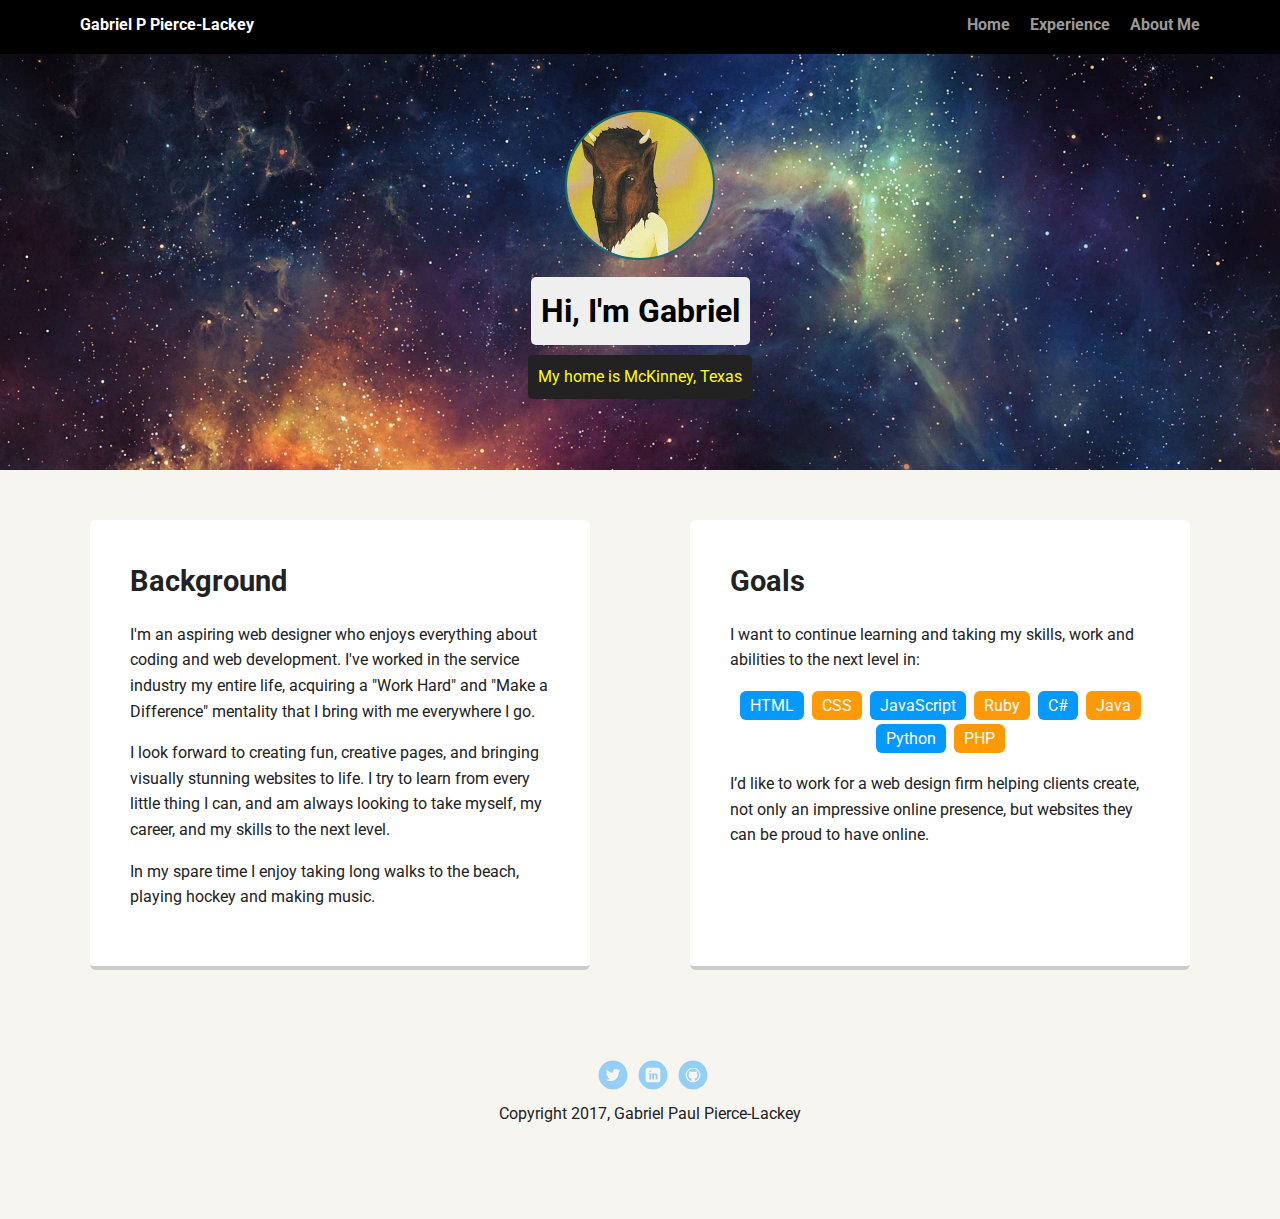
<file: index.html>
<!doctype html>
<html lang="en">
<head>
  <meta charset="utf-8">
  <title>Gabriel P Pierce-Lackey's Profile</title>
  <meta name="viewport" content="width=device-width, initial-scale=1.0">
  <link rel="stylesheet" href="styles.css">
  <link href="https://fonts.googleapis.com/css?family=Muli%7CRoboto:400,300,500,700,900" rel="stylesheet"></head>
  <body>

    <div class="main-nav">
        <ul class="nav">
          <li class="name">Gabriel P Pierce-Lackey</li>
          <li><a href="index.html">Home</a></li>
          <li><a href="experience.html">Experience</a></li>
          <li><a href="aboutme.html">About Me</a></li>
        </ul>
    </div>

    <header>
      <img src="images/me.png" alt="Drawing of Gabriel Pierce-Lackey" class="profile-image">
      <h1 class="tag name">Hi, I'm Gabriel</h1>
      <p class="tag location">My home is McKinney, Texas</p>
    </header>

    <main class="flex">
      <div class="card">
        <h2>Background</h2>
        <p>I'm an aspiring web designer who enjoys everything about coding and web development. I've worked in the service industry my entire life, acquiring a "Work Hard" and "Make a Difference" mentality that I bring with me everywhere I go. </p>
        <p>I look forward to creating fun, creative pages, and bringing visually stunning websites to life. I try to learn from every little thing I can, and am always looking to take myself, my career, and my skills to the next level.</p> <p>In my spare time I enjoy taking long walks to the beach, playing hockey and making music.</p>
      </div> 

      <div class="card">
        <h2>Goals</h2>
        <p>I want to continue learning and taking my skills, work and abilities to the next level in:</p>
        <ul class="skills">
          <li>HTML</li>
          <li>CSS</li>
          <li>JavaScript</li>
          <li>Ruby</li>
          <li>C#</li>
          <li>Java</li>
          <li>Python</li>
          <li>PHP</li>
        </ul>
        <p>I’d like to work for a web design firm helping clients create, not only an impressive online presence, but websites they can be proud to have online.</p>
      </div> 

    </main>
    <footer>
      <ul>
        <li><a href="https://twitter.com/GPierceLackey" class="social twitter">Twitter</a></li>
        <li><a href="https://www.linkedin.com/in/gabriel-pierce-lackey-418a00147/?trk=uno-choose-ge-no-intent&dl=no" class="social linkedin">LinkedIn</a></li>
        <li><a href="https://github.com/Gaber64" class="social github">Github</a></li>
      </ul>
      <p class="copyright">Copyright 2017, Gabriel Paul Pierce-Lackey</p>
    </footer>
  </body>
  </html>
</file>
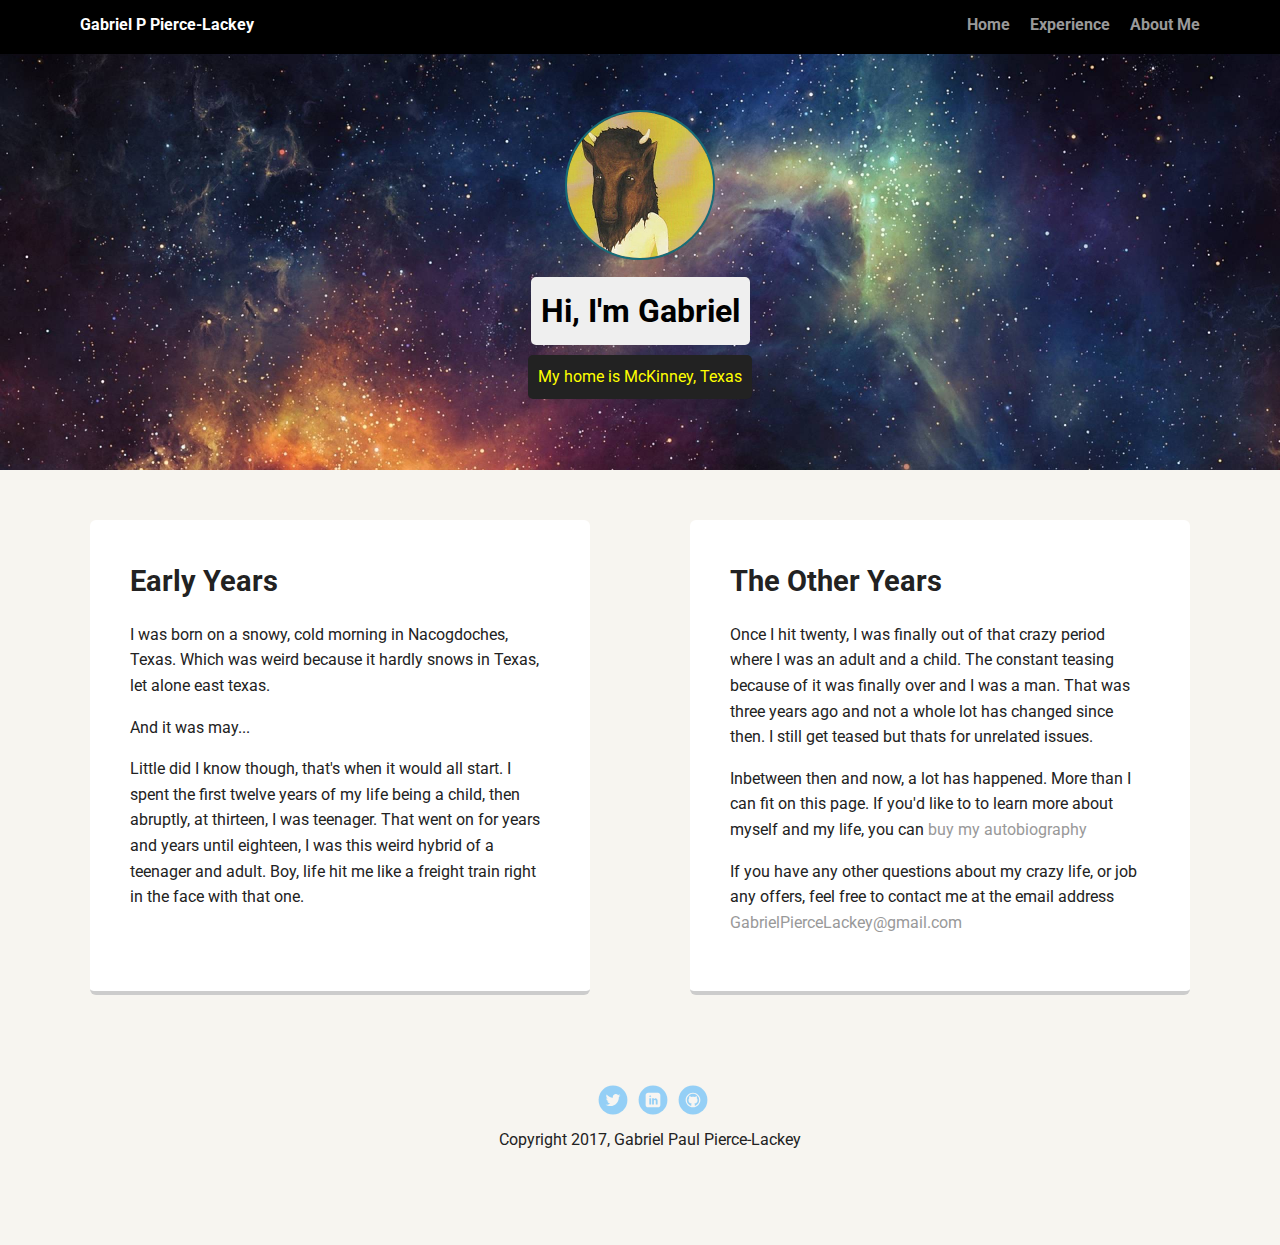
<file: aboutme.html>
<!doctype html>
<html lang="en">
<head>
  <meta charset="utf-8">
  <title>Gabriel P Pierce-Lackey's Profile</title>
  <meta name="viewport" content="width=device-width, initial-scale=1.0">
  <link rel="stylesheet" href="styles.css">
  <link href="https://fonts.googleapis.com/css?family=Muli%7CRoboto:400,300,500,700,900" rel="stylesheet"></head>
  <body>

    <div class="main-nav">
        <ul class="nav">
          <li class="name">Gabriel P Pierce-Lackey</li>
          <li><a href="index.html">Home</a></li>
          <li><a href="experience.html">Experience</a></li>
          <li><a href="aboutme.html">About Me</a></li>
        </ul>
    </div>

    <header>
      <img src="images/me.png" alt="Drawing of Gabriel Pierce-Lackey" class="profile-image">
      <h1 class="tag name">Hi, I'm Gabriel</h1>
      <p class="tag location">My home is McKinney, Texas</p>
    </header>

    <main class="flex">
      <div class="card">
        <h2>Early Years</h2>
        <p>I was born on a snowy, cold morning in Nacogdoches, Texas. Which was weird because it hardly snows in Texas, let alone east texas.</p> <p>And it was may...</p>
        <p>Little did I know though, that's when it would all start. I spent the first twelve years of my life being a child, then abruptly, at thirteen, I was teenager. That went on for years and years until eighteen, I was this weird hybrid of a teenager and adult. Boy, life hit me like a freight train right in the face with that one. </p>
      </div>
      
      <div class="card">
        <h2>The Other Years</h2>
        <p>Once I hit twenty, I was finally out of that crazy period where I was an adult and a child. The constant teasing because of it was finally over and I was a man. That was three years ago and not a whole lot has changed since then. I still get teased but thats for unrelated issues.</p> 
          
          <p>Inbetween then and now, a lot has happened. More than I can fit on this page. If you'd like to to learn more about myself and my life, you can <a href="https://www.barnesandnoble.com/p/a-lincoln-ronald-c-white-jr/1100216993/2691069160170?st=PLA&sid=BNB_DRS_Marketplace+Shopping+greatbookprices_00000000&2sid=Google_&sourceId=PLGoP23938&k_clickid=3x23938">buy my autobiography</a></p>
        
        <p>If you have any other questions about my crazy life, or job any offers, feel free to contact me at the email address<a href="mailto:GabrielPierceLackey@gmail.com"> GabrielPierceLackey@gmail.com</a></p>
      </div>

    </main>
    <footer>
      <ul>
        <li><a href="https://twitter.com/GPierceLackey" class="social twitter">Twitter</a></li>
        <li><a href="https://www.linkedin.com/in/gabriel-pierce-lackey-418a00147/?trk=uno-choose-ge-no-intent&dl=no" class="social linkedin">LinkedIn</a></li>
        <li><a href="https://github.com/Gaber64" class="social github">Github</a></li>
      </ul>
      <p class="copyright">Copyright 2017, Gabriel Paul Pierce-Lackey</p>
    </footer>
  </body>
  </html>
</file>
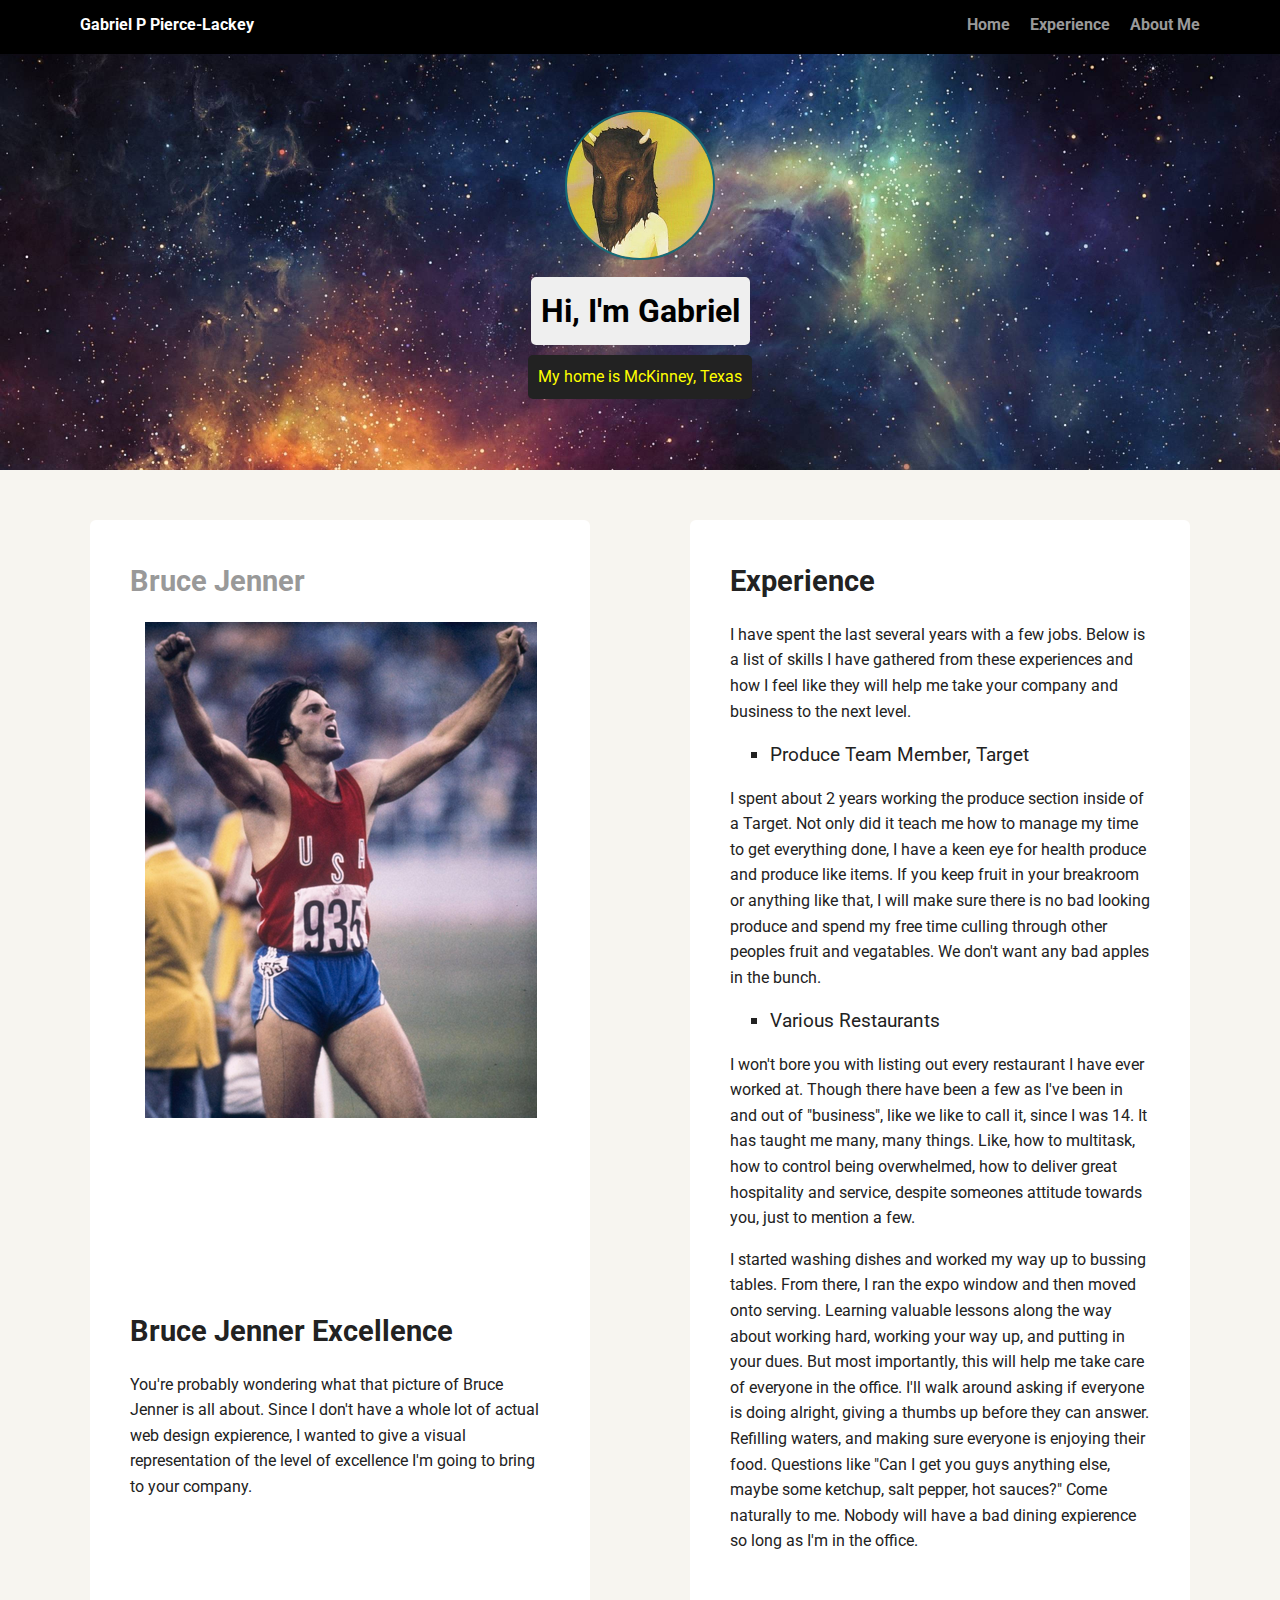
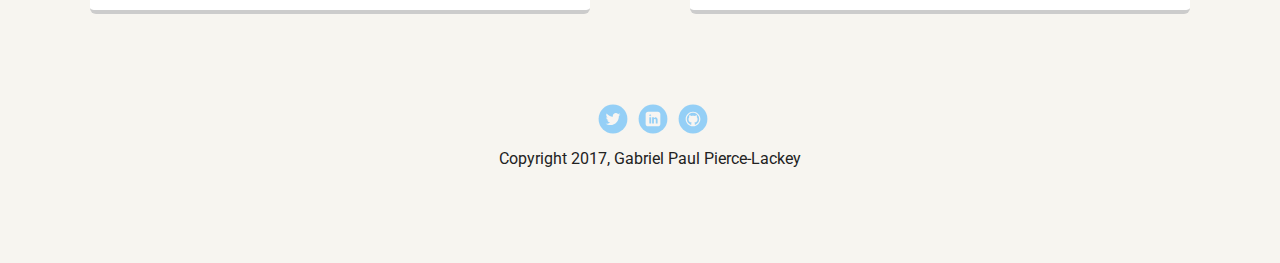
<file: experience.html>
<!doctype html>
<html lang="en">
<head>
  <meta charset="utf-8">
  <title>Gabriel P Pierce-Lackey's Profile</title>
  <meta name="viewport" content="width=device-width, initial-scale=1.0">
  <link rel="stylesheet" href="styles.css">
  <link href="https://fonts.googleapis.com/css?family=Muli%7CRoboto:400,300,500,700,900" rel="stylesheet"></head>
  <body>

    <div class="main-nav">
        <ul class="nav">
          <li class="name">Gabriel P Pierce-Lackey</li>
          <li><a href="index.html">Home</a></li>
          <li><a href="experience.html">Experience</a></li>
          <li><a href="aboutme.html">About Me</a></li>
        </ul>
    </div>

    <header>
      <img src="images/me.png" alt="Drawing of Gabriel Pierce-Lackey" class="profile-image">
      <h1 class="tag name">Hi, I'm Gabriel</h1>
      <p class="tag location">My home is McKinney, Texas</p>
    </header>

    <main class="flex">
      <div class="card">
        <a href="images/Jenner-icon.png"> 
          <h2>Bruce Jenner</h2>
          <img src="images/Jenner-icon.png" alt="Photo of bruce jenner being excellent"  id="Bruce">
        </a>
        <h2>Bruce Jenner Excellence</h2>
        <p>You're probably wondering what that picture of Bruce Jenner is all about. Since I don't have a whole lot of actual web design expierence, I wanted to give a visual representation of the level of excellence I'm going to bring to your company.</p>
      </div>
      
      <div class="card">
        <h2>Experience</h2>
        <p>I have spent the last several years with a few jobs. Below is a list of skills I have gathered from these experiences and how I feel like they will help me take your company and business to the next level. </p>
         <ul class="exp"> <li>Produce Team Member, Target </li> </ul>
          <p>I spent about 2 years working the produce section inside of a Target. Not only did it teach me how to manage my time to get everything done, I have a keen eye for health produce and produce like items. If you keep fruit in your breakroom or anything like that, I will make sure there is no bad looking produce and spend my free time culling through other peoples fruit and vegatables. We don't want any bad apples in the bunch.</p>
          <ul class="exp"><li>Various Restaurants</li></ul>
          <p>I won't bore you with listing out every restaurant I have ever worked at. Though there have been a few as I've been in and out of "business", like we like to call it, since I was 14. It has taught me many, many things. Like, how to multitask, how to control being overwhelmed, how to deliver great hospitality and service, despite someones attitude towards you, just to mention a few.</p> <p>I started washing dishes and worked my way up to bussing tables. From there, I ran the expo window and then moved onto serving. Learning valuable lessons along the way about working hard, working your way up, and putting in your dues. But most importantly, this will help me take care of everyone in the office. I'll walk around asking if everyone is doing alright, giving a thumbs up before they can answer. Refilling waters, and making sure everyone is enjoying their food. Questions like "Can I get you guys anything else, maybe some ketchup, salt pepper, hot sauces?" Come naturally to me. Nobody will have a bad dining expierence so long as I'm in the office. </p>
      </div>

    </main>
    <footer>
      <ul>
        <li><a href="https://twitter.com/GPierceLackey" class="social twitter">Twitter</a></li>
        <li><a href="https://www.linkedin.com/in/gabriel-pierce-lackey-418a00147/?trk=uno-choose-ge-no-intent&dl=no" class="social linkedin">LinkedIn</a></li>
        <li><a href="https://github.com/Gaber64" class="social github">Github</a></li>
      </ul>
      <p class="copyright">Copyright 2017, Gabriel Paul Pierce-Lackey</p>
    </footer>
  </body>
  </html>
</file>
<file: styles.css>
/* Global Layout Set-up */
* { 
  box-sizing: border-box;
}
  
body {
  margin: 0;
  padding: 0;
  text-align: center;
  font-family: 'Roboto', sans-serif;
  color: #222;
  background: #f7f5f0;
}
/* Link Styles */

a {
  text-decoration: none;
  color: #999;
}
a:hover {
  color: #6633ff;
}

/* Section Styles */

#Bruce {
  padding: 0 0 40% 15px;
  margin: 0;
  max-width: 100%;
  transition: ease-in-out 2s;
}

#Bruce:hover {
  transform: scale(1.5);

}

.exp {
  list-style: square;
  list-style-position: outside;
  font-size: 1.2em;
}


.main-nav {
  width: 100%;
  background: black;
  min-height: 30px;
  padding: 10px;
  position: fixed;
  text-align: center;
}
.nav {
  display: flex;
  justify-content: space-around;
  font-weight: 700;
  list-style-type: none;
  margin: 0 auto;
  padding: 0;
}

.nav .name {
    display: block;
    margin-right: auto;
    color: white;
}
.nav li {
  padding: 5px 10px 10px 10px;
}
.nav a {
  transition: all .5s;
}
.nav a:hover {
  color: white
}

header {
  text-align: center;
  background: url('images/kSQdCxM.jpg') no-repeat top center ;
  background-size: cover;
  overflow: hidden;
  padding-top: 60px;
}
header {
  line-height: 1.5;
}
header .profile-image {
  margin-top: 50px;
  width: 150px;
  height: 150px;
  border-radius: 50%;
  border: 2px solid #166D77;
  transition: ease-in-out 3s;
}
header .profile-image:hover {
  transform: scale(1.7) rotate(378deg);
}
.tag {
  background-color: #efefef;
  color: black;
  padding: 10px;
  border-radius: 5px;
  display: table;
  margin: 10px auto;
} 
.location {
  background-color: #222;
  color: yellow;
}
.card {
  margin: 30px;
  padding: 20px 40px 40px;
  max-width: 500px;
  text-align: left;
  background: #fff;
  border-bottom: 4px solid #ccc;
  border-radius: 6px;
  transition: all .5s;
}
.card:hover {
  border-color: #ff99ff;
}

ul.skills {
  padding: 0;
  text-align: center;
}

.skills li {
  border-radius: 6px;
  display: inline-block;
  background: #ff9904;
  color: white;
  padding: 5px 10px;
  margin: 2px;
}

.skills li:nth-child(odd) {
  background: #0399ff;
}

footer {
  width: 100%;
  min-height: 30px;
  padding: 20px 0 40px 20px;
}

footer .copyright {
  top: -8px;
  font-size: .75em;
}

footer ul {
  list-style-type: none;
  margin: 0;
  padding: 0;
}

footer ul li {
  display: inline-block;
}

a.social {
  display: inline-block;
  text-indent: -9999px;
  margin-left: 5px;
  width: 30px;
  height: 30px;
  background-size: 30px 30px;
  opacity: .4;
  transition: all .5s;
}
a.twitter {
  background-image: url(images/twitter.svg);
}
a.linkedin {
  background-image: url(images/linkedin.svg);
}
a.github {
  background-image: url(images/github.svg);
}
a.social:hover {
  opacity: 1;
}
.clearfix {
  clear: both;
}

h2 {
  font-size: 1.8em;
}

/* Styles for larger screens */
@media screen and (min-width: 720px) {
  
  .flex {
      display: -ms-flexbox;      /* TWEENER - IE 10 */
      display: flex; 
      max-width: 1200px;
      -ms-flex-pack: distribute;
      justify-content: space-around;
      margin: 0 auto;
  }

  header {
    min-height: 470px;
  }

  .nav {
    max-width: 1200px;
    padding: 0 30px;
  }


  main {
    padding-top: 20px;
  }

  main p {
    line-height: 1.6em;
  }

  footer {
    font-size: 1.3em;
    max-width: 1200px;
    margin: 40px auto;
  }

}
</file>
